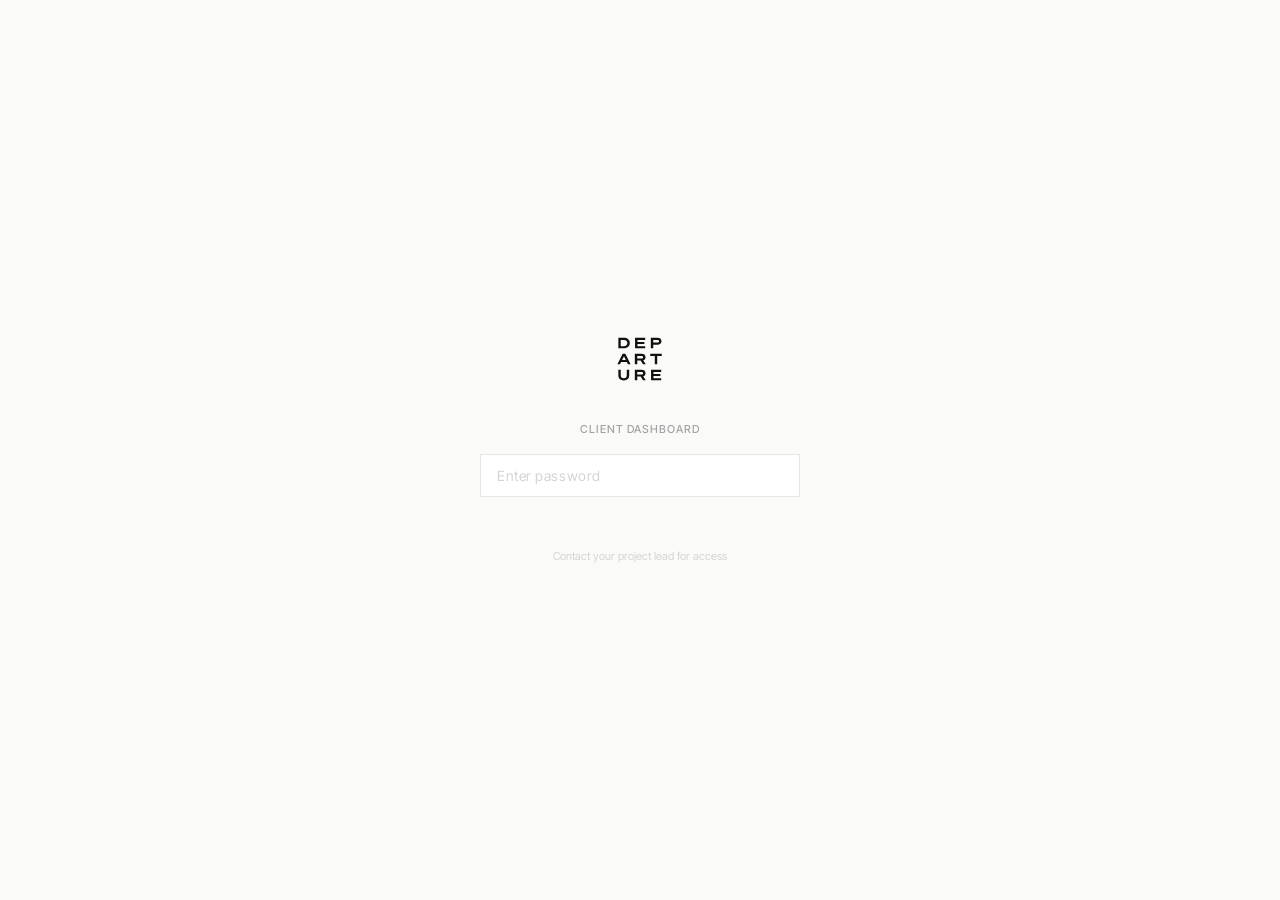
<file: public/index.html>
<!DOCTYPE html>
<html lang="en">
<head>
  <meta charset="UTF-8" />
  <meta name="viewport" content="width=device-width, initial-scale=1.0" />
  <title>Departure — Client Dashboard</title>
  <meta name="robots" content="noindex, nofollow" />
  <link rel="preconnect" href="https://fonts.googleapis.com" />
  <link rel="preconnect" href="https://fonts.gstatic.com" crossorigin />
  <link href="https://fonts.googleapis.com/css2?family=Inter+Tight:ital,wght@0,300;0,400;0,500;0,600;0,700;1,300;1,400&display=swap" rel="stylesheet" />
  <style>
    *, *::before, *::after { box-sizing: border-box; margin: 0; padding: 0; }
    ::selection { background: #171717; color: #fafaf9; }

    body {
      font-family: 'Inter Tight', sans-serif;
      background: #fafaf9;
      color: #171717;
      line-height: 1.45;
      -webkit-font-smoothing: antialiased;
    }

    .gate {
      min-height: 100vh;
      display: flex;
      align-items: center;
      justify-content: center;
      padding: 40px;
    }
    .gate-inner { width: 100%; max-width: 320px; text-align: center; }
    .gate-inner svg { margin-bottom: 32px; }
    .gate-label {
      font-size: 11px; font-weight: 500; letter-spacing: 0.08em;
      text-transform: uppercase; color: #a3a3a3; margin-bottom: 16px;
    }
    .gate input[type="password"] {
      width: 100%; padding: 12px 16px; font-family: 'Inter Tight', sans-serif;
      font-size: 14px; border: 1px solid #e5e5e5; background: #fff;
      color: #171717; outline: none; transition: border-color 0.15s ease;
      letter-spacing: 0.12em;
    }
    .gate input:focus { border-color: #171717; }
    .gate input::placeholder { color: #d4d4d4; letter-spacing: 0.04em; }
    .gate-error { font-size: 12px; color: #ef4444; margin-top: 10px; height: 18px; }
    .gate-hint { font-size: 11px; color: #d4d4d4; margin-top: 24px; }
  </style>
</head>
<body>

  <div class="gate">
    <div class="gate-inner">
      <svg width="48" height="48" viewBox="0 0 100 100" fill="none" xmlns="http://www.w3.org/2000/svg"><path d="M4.8911 27.6641V5.90942H16.1623C23.8885 5.90942 28.7364 10.1513 28.7364 16.7867C28.7364 23.4222 23.8885 27.6641 16.1623 27.6641H4.8911ZM9.86013 23.3919H16.1623C20.8889 23.3919 23.6461 20.7862 23.6461 16.7867C23.6461 12.7873 20.8889 10.1816 16.132 10.1816H9.86013V23.3919Z" fill="#111"/><path d="M39.7251 5.90942H60.8132V10.2422H44.6941V14.4234H59.0861V18.6956H44.6941V23.3313H60.8132V27.6641H39.7251V5.90942Z" fill="#111"/><path d="M77.617 20.0893V27.6641H72.5571V5.90942H86.2522C91.3728 5.90942 94.7359 8.33334 94.7359 12.9994C94.7359 17.6351 91.3728 20.0893 86.2522 20.0893H77.617ZM77.617 15.8475H85.9795C88.3732 15.8475 89.7366 14.787 89.7366 12.9994C89.7366 11.2117 88.3732 10.1816 85.9795 10.1816H77.617V15.8475Z" fill="#111"/><path d="M13.799 39.2375H19.5255L30.3422 60.9922H24.8581L22.5554 56.3261H10.6176L8.31488 60.9922H2.92167L13.799 39.2375ZM16.6168 44.2066L12.6779 52.1449H20.5254L16.6168 44.2066Z" fill="#111"/><path d="M44.285 53.266V60.9922H39.2251V39.2375H53.0717C58.1316 39.2375 61.5251 41.6918 61.5251 46.2366C61.5251 49.5089 59.6769 51.7813 56.6167 52.7509L62.0402 60.9922H56.2531L51.3144 53.266H44.285ZM44.285 49.1453H52.799C55.1926 49.1453 56.5561 48.0848 56.5561 46.3275C56.5561 44.5399 55.1926 43.5097 52.799 43.5097H44.285V49.1453Z" fill="#111"/><path d="M95.2813 43.5703H85.8584V60.9922H80.7984V43.5703H71.3452V39.2375H95.2813V43.5703Z" fill="#111"/><path d="M16.2078 94.6556C8.63309 94.6556 4.87602 90.5955 4.87602 84.2933V72.5676H9.93594V83.8994C9.93594 87.7474 11.7236 90.2319 16.2078 90.2319C20.6921 90.2319 22.4494 87.7474 22.4494 83.8994V72.5676H27.5093V84.2933C27.5093 90.5955 23.7523 94.6556 16.2078 94.6556Z" fill="#111"/><path d="M44.285 86.596V94.3223H39.2251V72.5676H53.0717C58.1316 72.5676 61.5251 75.0218 61.5251 79.5667C61.5251 82.839 59.6769 85.1114 56.6167 86.081L62.0402 94.3223H56.2531L51.3144 86.596H44.285ZM44.285 82.4754H52.799C55.1926 82.4754 56.5561 81.4149 56.5561 79.6576C56.5561 77.8699 55.1926 76.8398 52.799 76.8398H44.285V82.4754Z" fill="#111"/><path d="M73.0571 72.5676H94.1452V76.9004H78.0261V81.0816H92.4181V85.3538H78.0261V89.9895H94.1452V94.3223H73.0571V72.5676Z" fill="#111"/></svg>
      <div class="gate-label">Client Dashboard</div>
      <input type="password" id="gate-input" placeholder="Enter password" autocomplete="off" />
      <div class="gate-error" id="gate-error"></div>
      <div class="gate-hint">Contact your project lead for access</div>
    </div>
  </div>

  <script>
  var CLIENTS = [
    {
      hash: "3867da6e50ffd505c7272e6f450c988f7e227a2b22fa8a156040e51cb709ab3a",
      path: "sunstrong/"
    },
    {
      hash: "174dd23c4e1a415edc967a4674e07e5abfa3819ae3e7fa272e01a3c94520b43a",
      path: "uul-global/"
    }
  ];

  async function hashPassword(pw) {
    var buf = await crypto.subtle.digest("SHA-256", new TextEncoder().encode(pw));
    return Array.from(new Uint8Array(buf)).map(function(b) { return b.toString(16).padStart(2, "0"); }).join("");
  }

  var input = document.getElementById("gate-input");
  var error = document.getElementById("gate-error");

  input.addEventListener("keydown", async function(e) {
    if (e.key === "Enter") {
      var h = await hashPassword(input.value);
      for (var i = 0; i < CLIENTS.length; i++) {
        if (h === CLIENTS[i].hash) {
          window.location.href = CLIENTS[i].path;
          return;
        }
      }
      error.textContent = "Incorrect password";
      input.value = "";
      input.focus();
    }
  });
  </script>

</body>
</html>
</file>
